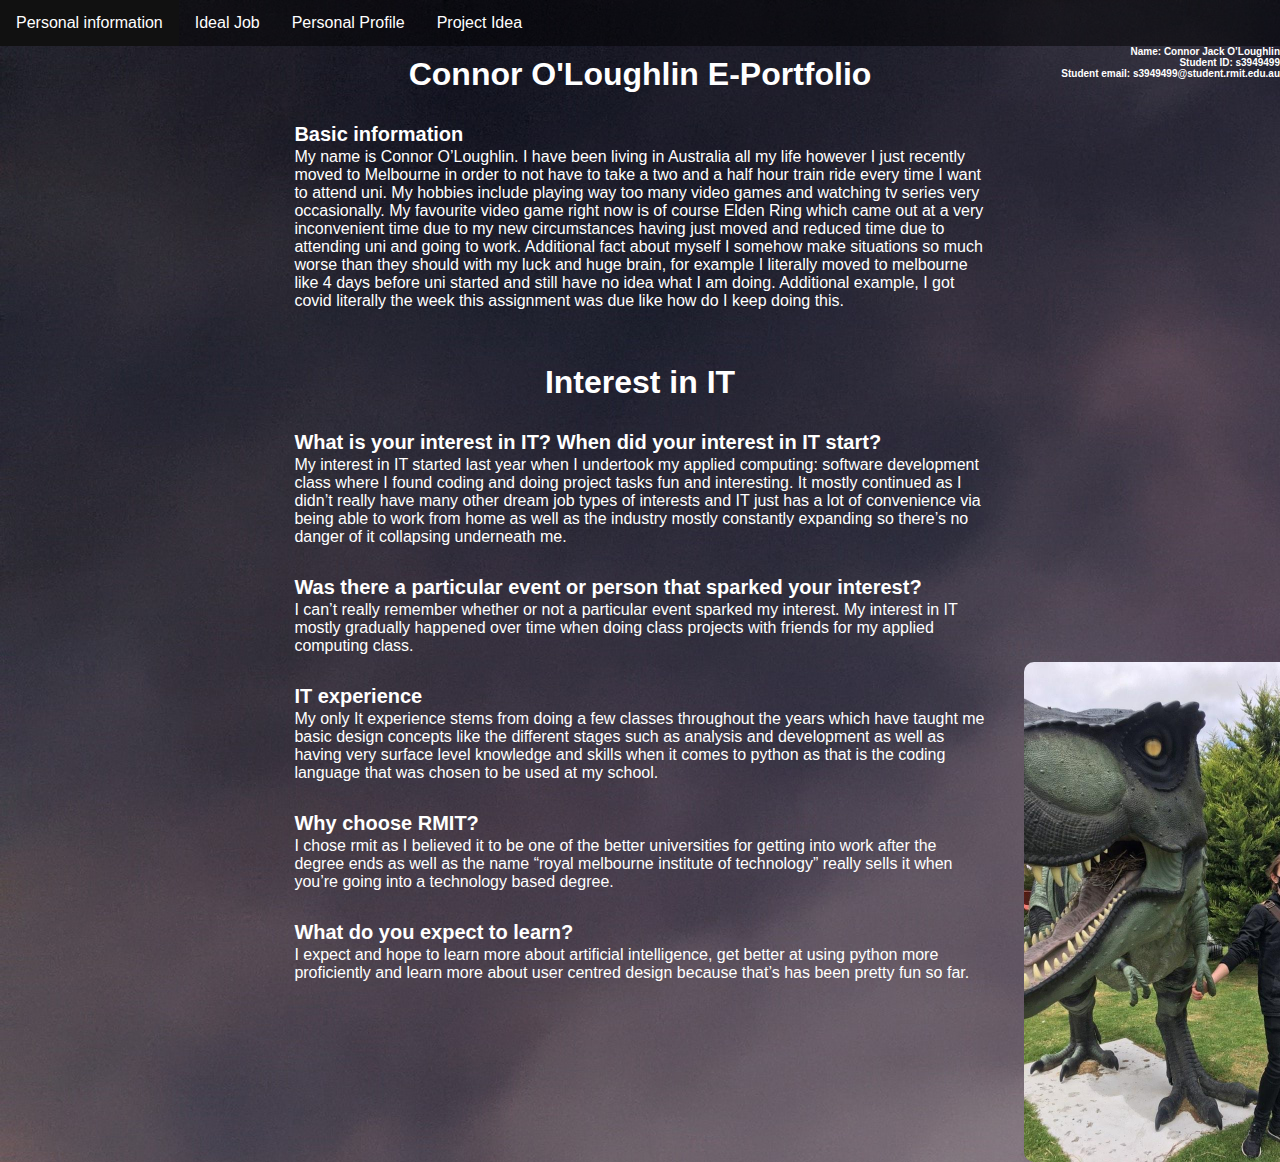
<file: index.html>
<html>
<head>
    <title>Connor O'Loughlin E-Portfolio</title>
    <link rel="stylesheet" href="style.css">

    <style>
    body {
      background-image: url(background.jpg);
      background-repeat: repeat-y;
    }
    </style>
</head>
<body>
      <div class="nav">
        <ul>
            <li><a href='index.html'>Personal information</a></li>
            <li><a href='ij.html'>Ideal Job</a></li>
            <li><a href='pp.html'>Personal Profile</a></li>
            <li><a href='projectidea.html'>Project Idea</a></li>
        </ul>
      </div>

      <div class=content>
        <h2>
Name: Connor Jack O’Loughlin <br>
Student ID: s3949499 <br>
Student email: s3949499@student.rmit.edu.au
        </h2>

        <h1> Connor O'Loughlin E-Portfolio </h1>
        <h3> Basic information </h3>
        <p> My name is Connor O’Loughlin. I have been living in Australia all my life however
          I just recently moved to Melbourne in order to not have to take a two and a half hour train ride every time I want to attend uni.
          My hobbies include playing way too many video games and watching tv series very occasionally. My favourite video
          game right now is of course Elden Ring which came out at a very inconvenient time due to my new
          circumstances having just moved and reduced time due to attending uni and going to work.
          Additional fact about myself I somehow make situations so much worse than they should with my luck and huge brain,
          for example I literally moved to melbourne like 4 days before uni started and still have no idea what I am doing.
          Additional example, I got covid literally the week this assignment was due like how do I keep doing this. </p>
<br>
<br>
<br>
        <h1> Interest in IT </h1>
        <h3> What is your interest in IT? When did your interest in IT start? </h3>
        <p>My interest in IT started last year when I undertook my applied computing: software development class where I found coding and doing project tasks fun and interesting. It mostly continued as I didn’t really have many other dream job types of interests and IT just has a lot of convenience via being able to work from home as well as the industry mostly constantly expanding so there’s no danger of it collapsing underneath me.</p>
        <h3> Was there a particular event or person that sparked your interest?  </h3>
        <p> I can’t really remember whether or not a particular event sparked my interest. My interest in IT mostly gradually happened over time when doing class projects with friends for my applied computing class. </p>
        <h3> IT experience </h3>
        <p> My only It experience stems from doing a few classes throughout the years which have taught me basic design concepts like the different stages such as analysis and development as well as having very surface level knowledge and skills when it comes to python as that is the coding language that was chosen to be used at my school. </p>
        <h3> Why choose RMIT? </h3>
        <p>I chose rmit as I believed it to be one of the better universities for getting into work after the degree ends as well as the name “royal melbourne institute of technology” really sells it when you’re going into a technology based degree. </p>
        <h3> What do you expect to learn? </h3>
        <p>I expect and hope to learn more about artificial intelligence, get better at using python more proficiently and learn more about user centred design because that’s has been pretty fun so far. </p>
        <img class="is-con" src="myself.jpg" alt="A picture of Connor">


      </div>


</body>
</html>
</file>
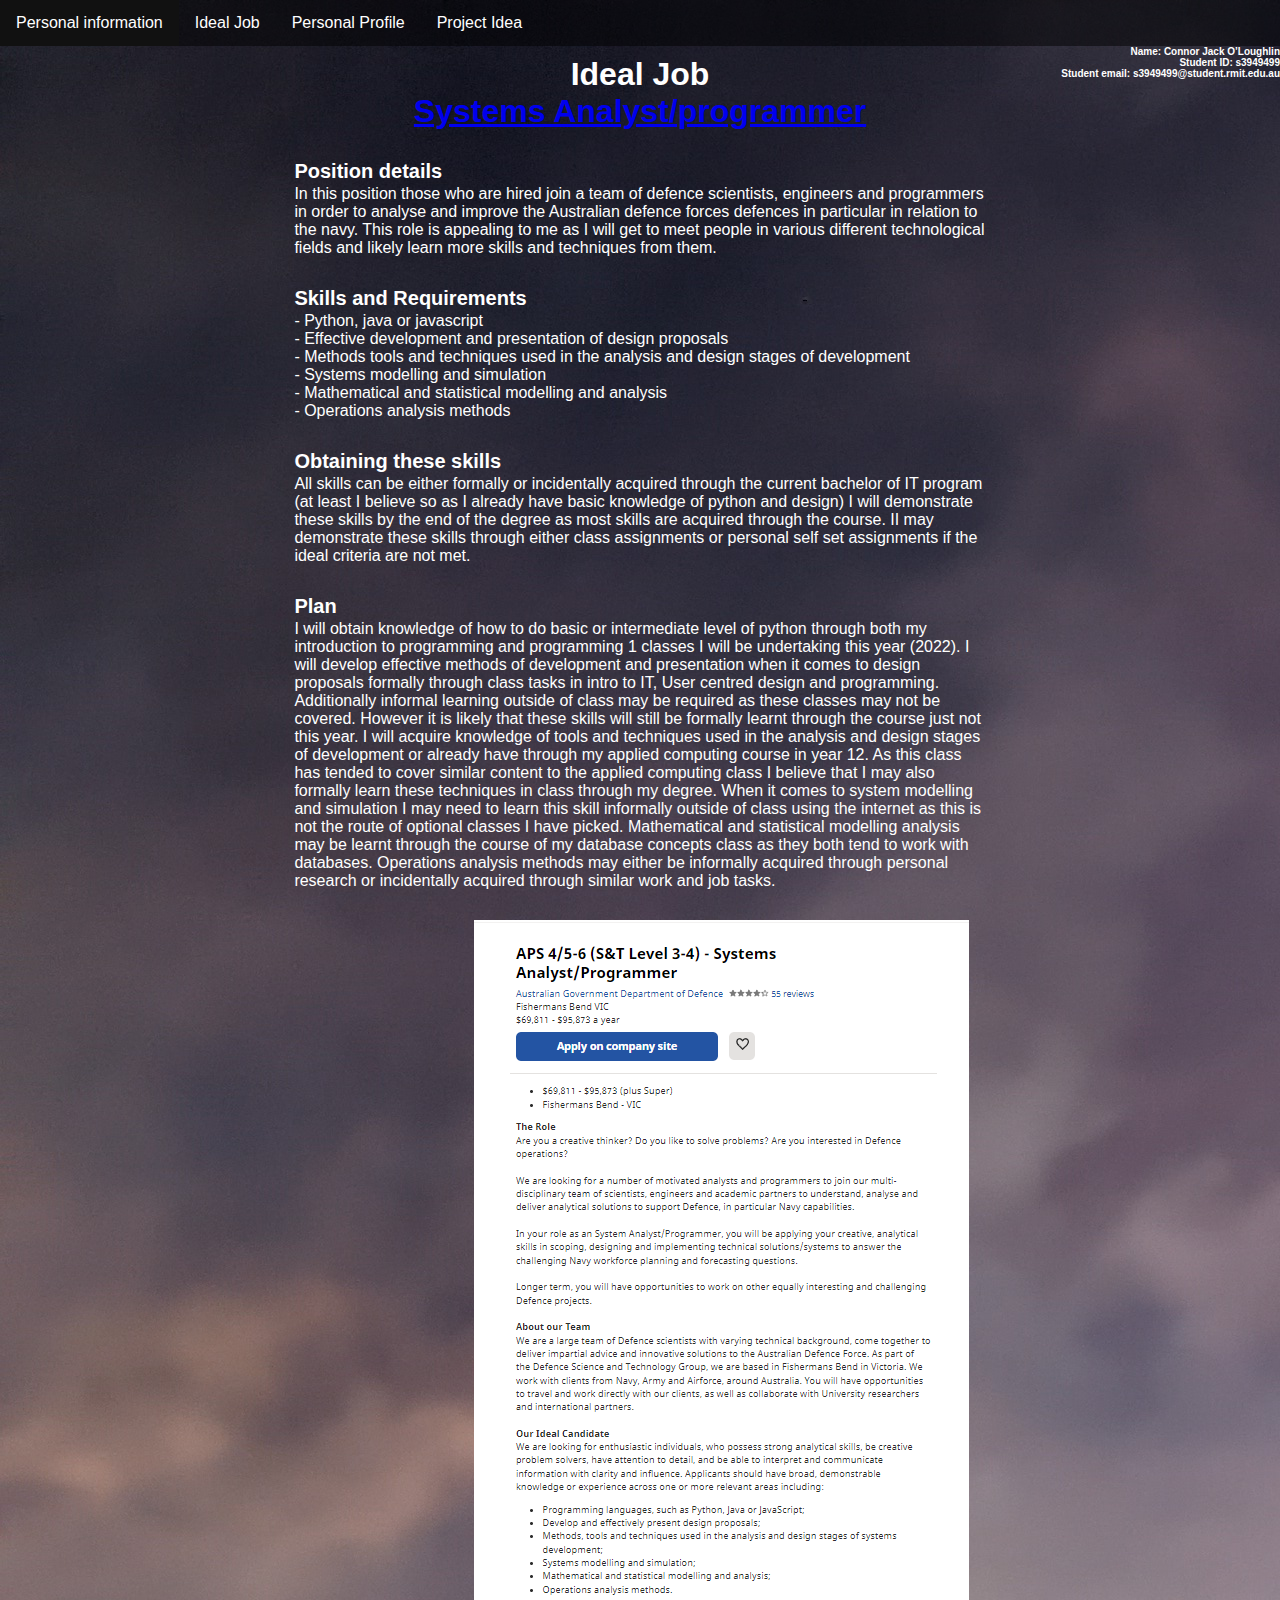
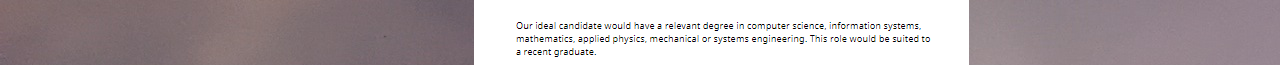
<file: ij.html>
<html>
<head>
    <title>Connor O'Loughlin E-Portfolio</title>
    <link rel="stylesheet" href="style.css">

    <style>
    body {
      background-image: url(background.jpg);
      background-repeat: repeat-y;
    }
    </style>
</head>
<body>
      <div class="nav">
        <ul>
            <li><a href='index.html'>Personal information</a></li>
            <li><a href='ij.html'>Ideal Job</a></li>
            <li><a href='pp.html'>Personal Profile</a></li>
            <li><a href='projectidea.html'>Project Idea</a></li>
        </ul>
      </div>

      <div class=content>
        <h2>
Name: Connor Jack O’Loughlin <br>
Student ID: s3949499 <br>
Student email: s3949499@student.rmit.edu.au
        </h2>

        <h1> Ideal Job <br> <a href="https://au.indeed.com/viewjob?jk=b8c2517871e8cb5c&tk=1funmuuprmari800&from=serp&vjs=3&advn=183783348675624&adid=385491601&ad=[base64]&sjdu=[base64]">Systems Analyst/programmer</a></h1>
        <h3> Position details </h3>
        <p> In this position those who are hired join a team of defence scientists, engineers and programmers in order to analyse and improve the Australian defence forces defences in particular in relation to the navy. This role is appealing to me as I will get to meet people in various different technological fields and likely learn more skills and techniques from them. </p>
        <h3> Skills and Requirements </h3>
        <p>
        -  Python, java or javascript  <br>
        -  Effective development and presentation of design proposals<br>
        -  Methods tools and techniques used in the analysis and design stages of development<br>
        -  Systems modelling and simulation<br>
        -  Mathematical and statistical modelling and analysis<br>
        -  Operations analysis methods </p>
        <h3> Obtaining these skills </h3>
        <p> All skills can be either formally or incidentally acquired through the current bachelor of IT program (at least I believe so as I already have basic knowledge of python and design)
I will demonstrate these skills by the end of the degree as most skills are acquired through the course. II may demonstrate these skills through either class assignments or personal self  set assignments if the ideal criteria are not met. </p>
<h3> Plan </h3>
<p> I will obtain knowledge of how to do basic or intermediate level of python through both my introduction to programming and programming 1 classes I will be undertaking this year (2022).
I will develop effective methods of development and presentation when it comes to design proposals formally through class tasks in intro to IT, User centred design and programming. Additionally informal learning outside of class may be required as these classes may not be covered. However it is likely that these skills will still be formally learnt through the course just not this year.
I will acquire knowledge of tools and techniques used in the analysis and design stages of development or already have through my applied computing course in year 12. As this class has tended to cover similar content to the applied computing class I believe that I may also formally learn these techniques in class through my degree.
When it comes to system modelling and simulation I may need to learn this skill informally outside of class using the internet as this is not the route of optional classes I have picked.
Mathematical and statistical modelling analysis may be learnt through the course of my database concepts class as they both tend to work with databases.
Operations analysis methods may either be informally acquired through personal research or incidentally acquired through similar work and job tasks.
 </p>
        <img class="is-job" src="idealjob.PNG" alt="job listing">


</body>
</html>
</file>
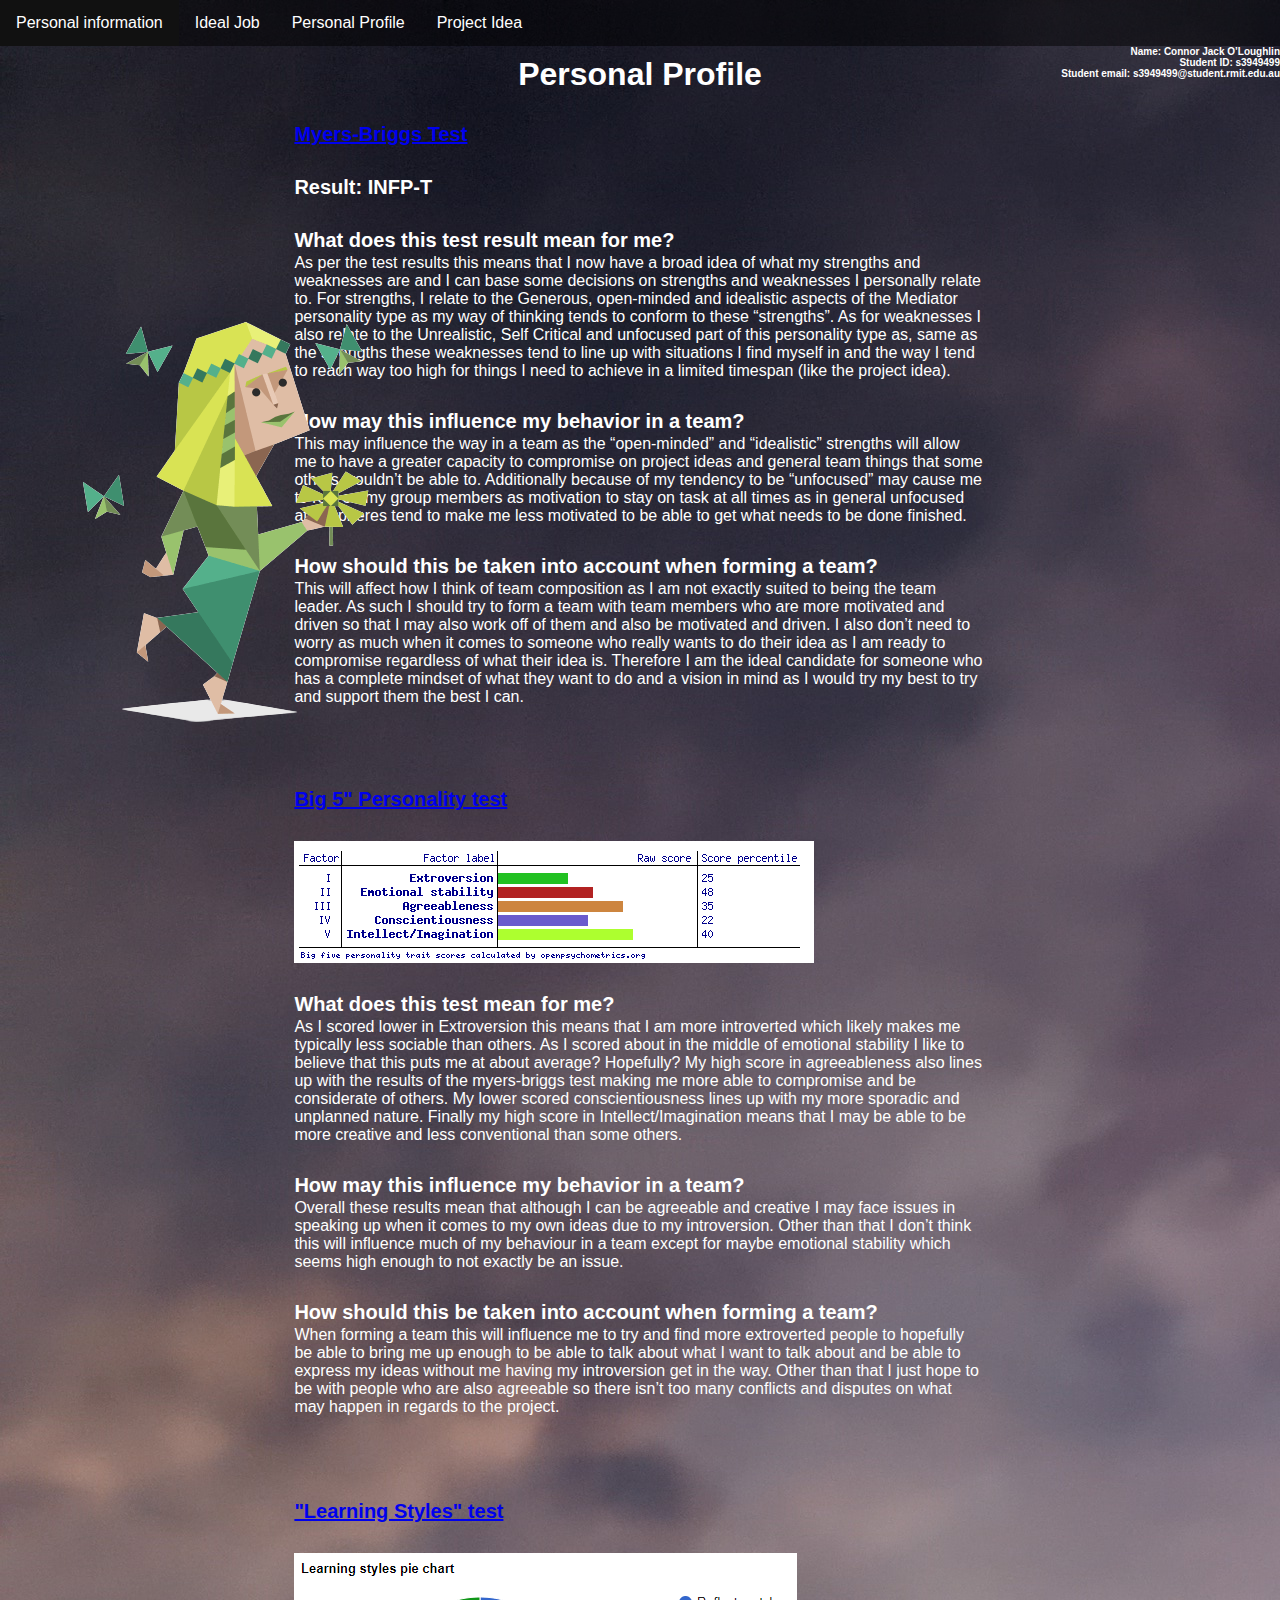
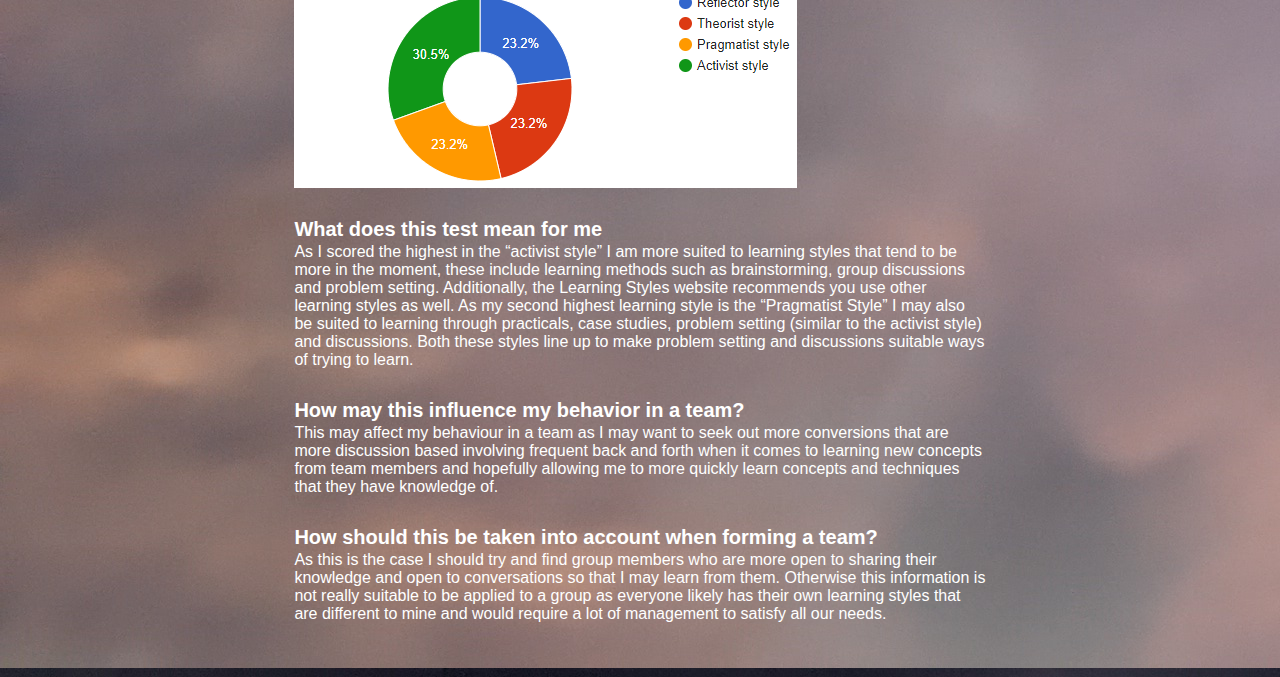
<file: pp.html>
<html>
<head>
    <title>Connor O'Loughlin E-Portfolio</title>
    <link rel="stylesheet" href="style.css">

    <style>
    body {
      background-image: url(background.jpg);
      background-repeat: repeat-y;
    }
    </style>
</head>
<body>
      <div class="nav">
        <ul>
            <li><a href='index.html'>Personal information</a></li>
            <li><a href='ij.html'>Ideal Job</a></li>
            <li><a href='pp.html'>Personal Profile</a></li>
            <li><a href='projectidea.html'>Project Idea</a></li>
        </ul>
      </div>

      <div class=content>
        <h2>
Name: Connor Jack O’Loughlin <br>
Student ID: s3949499 <br>
Student email: s3949499@student.rmit.edu.au
        </h2>
        <h1>Personal Profile </h1>
        <h3> <a href="https://www.16personalities.com/infp-personality">Myers-Briggs Test</a> </h3>
        <h3> Result: INFP-T </h3>
        <h3> What does this test result mean for me? </h3>
        <p> As per the test results this means that I now have a broad idea of what my strengths and weaknesses are and I can base some decisions on strengths and weaknesses I personally relate to. For strengths, I relate to the Generous, open-minded and idealistic aspects of the Mediator personality type as my way of thinking tends to conform to these “strengths”. As for weaknesses I also relate to the Unrealistic, Self Critical and unfocused part of this personality type as, same as the strengths these weaknesses tend to line up with situations I find myself in and the way I tend to reach way too high for things I need to achieve in a limited timespan (like the project idea). </p>
        <h3> How may this influence my behavior in a team? </h3>
        <p>This may influence the way in a team as the “open-minded” and “idealistic” strengths will allow me to have a greater capacity to compromise on project ideas and general team things that some others wouldn’t be able to. Additionally because of my tendency to be “unfocused” may cause me to rely on my group members as motivation to stay on task at all times as in general unfocused atmospheres tend to make me less motivated to be able to get what needs to be done finished. </p>
        <h3> How should this be taken into account when forming a team? </h3>
        <p> This will affect how I think of team composition as I am not exactly suited to being the team leader. As such I should try to form a team with team members who are more motivated and driven so that I may also work off of them and also be motivated and driven. I also don’t need to worry as much when it comes to someone who really wants to do their idea as I am ready to compromise regardless of what their idea is. Therefore I am the ideal candidate for someone who has a complete mindset of what they want to do and a vision in mind as I would try my best to try and support them the best I can. </p>
        <img class="infp" src="infp-mediator.png" alt="infp-t">
        <br>
        <br>
        <br>
        <h3> <a href="https://openpsychometrics.org/tests/IPIP-BFFM/results.php?r=2.4,2.9,3.5,2.8,3.7#_V">Big 5" Personality test</a> <h3>
        <img class="big5" src="BIG5-graphic.png" alt="big 5 results">
        <h3> What does this test mean for me? </h3>
        <p> As I scored lower in Extroversion this means that I am more introverted which likely makes me typically less sociable than others. As I scored about in the middle of emotional stability I like to believe that this puts me at about average? Hopefully? My high score in agreeableness also lines up with the results of the myers-briggs test making me more able to compromise and be considerate of others. My lower scored conscientiousness lines up with my more sporadic and unplanned nature. Finally my high score in Intellect/Imagination means that I may be able to be more creative and less conventional than some others. </p>
        <h3> How may this influence my behavior in a team? </h3>
        <p> Overall these results mean that although I can be agreeable and creative I may face issues in speaking up when it comes to my own ideas due to my introversion. Other than that I don’t think this will influence much of my behaviour in a team except for maybe emotional stability which seems high enough to not exactly be an issue. </p>
        <h3> How should this be taken into account when forming a team? </h3>
        <p> When forming a team this will influence me to try and find more extroverted people to hopefully be able to bring me up enough to be able to talk about what I want to talk about and be able to express my ideas without me having my introversion get in the way. Other than that I just hope to be with people who are also agreeable so there isn’t too many conflicts and disputes on what may happen in regards to the project. </p>
        <br>
        <br>
        <br>
        <h3> <a href="http://www.emtrain.eu/learning-styles/">"Learning Styles" test</a> </h3>
        <img class="LStest" src="LSemtest.PNG" alt="learning styles results">
        <h3> What does this test mean for me </h3>
        <p>As I scored the highest in the “activist style” I am more suited to learning styles that tend to be more in the moment, these include learning methods such as brainstorming, group discussions and problem setting. Additionally, the Learning Styles website recommends you use other learning styles as well. As my second highest learning style is the “Pragmatist Style” I may also be suited to learning through practicals, case studies, problem setting (similar to the activist style) and discussions. Both these styles line up to make problem setting and discussions suitable ways of trying to learn.</p>
        <h3>How may this influence my behavior in a team?</h3>
        <p> This may affect my behaviour in a team as I may want to seek out more conversions that are more discussion based involving frequent back and forth when it comes to learning new concepts from team members and hopefully allowing me to more quickly learn concepts and techniques that they have knowledge of. </p>
        <h3> How should this be taken into account when forming a team? </h3>
        <p> As this is the case I should try and find group members who are more open to sharing their knowledge and open to conversations so that I may learn from them. Otherwise this information is not really suitable to be applied to a group as everyone likely has their own learning styles that are different to mine and would require a lot of management to satisfy all our needs. </p>
        <br>
        <br>
        <br>




      </div>



</body>
</html>
</file>
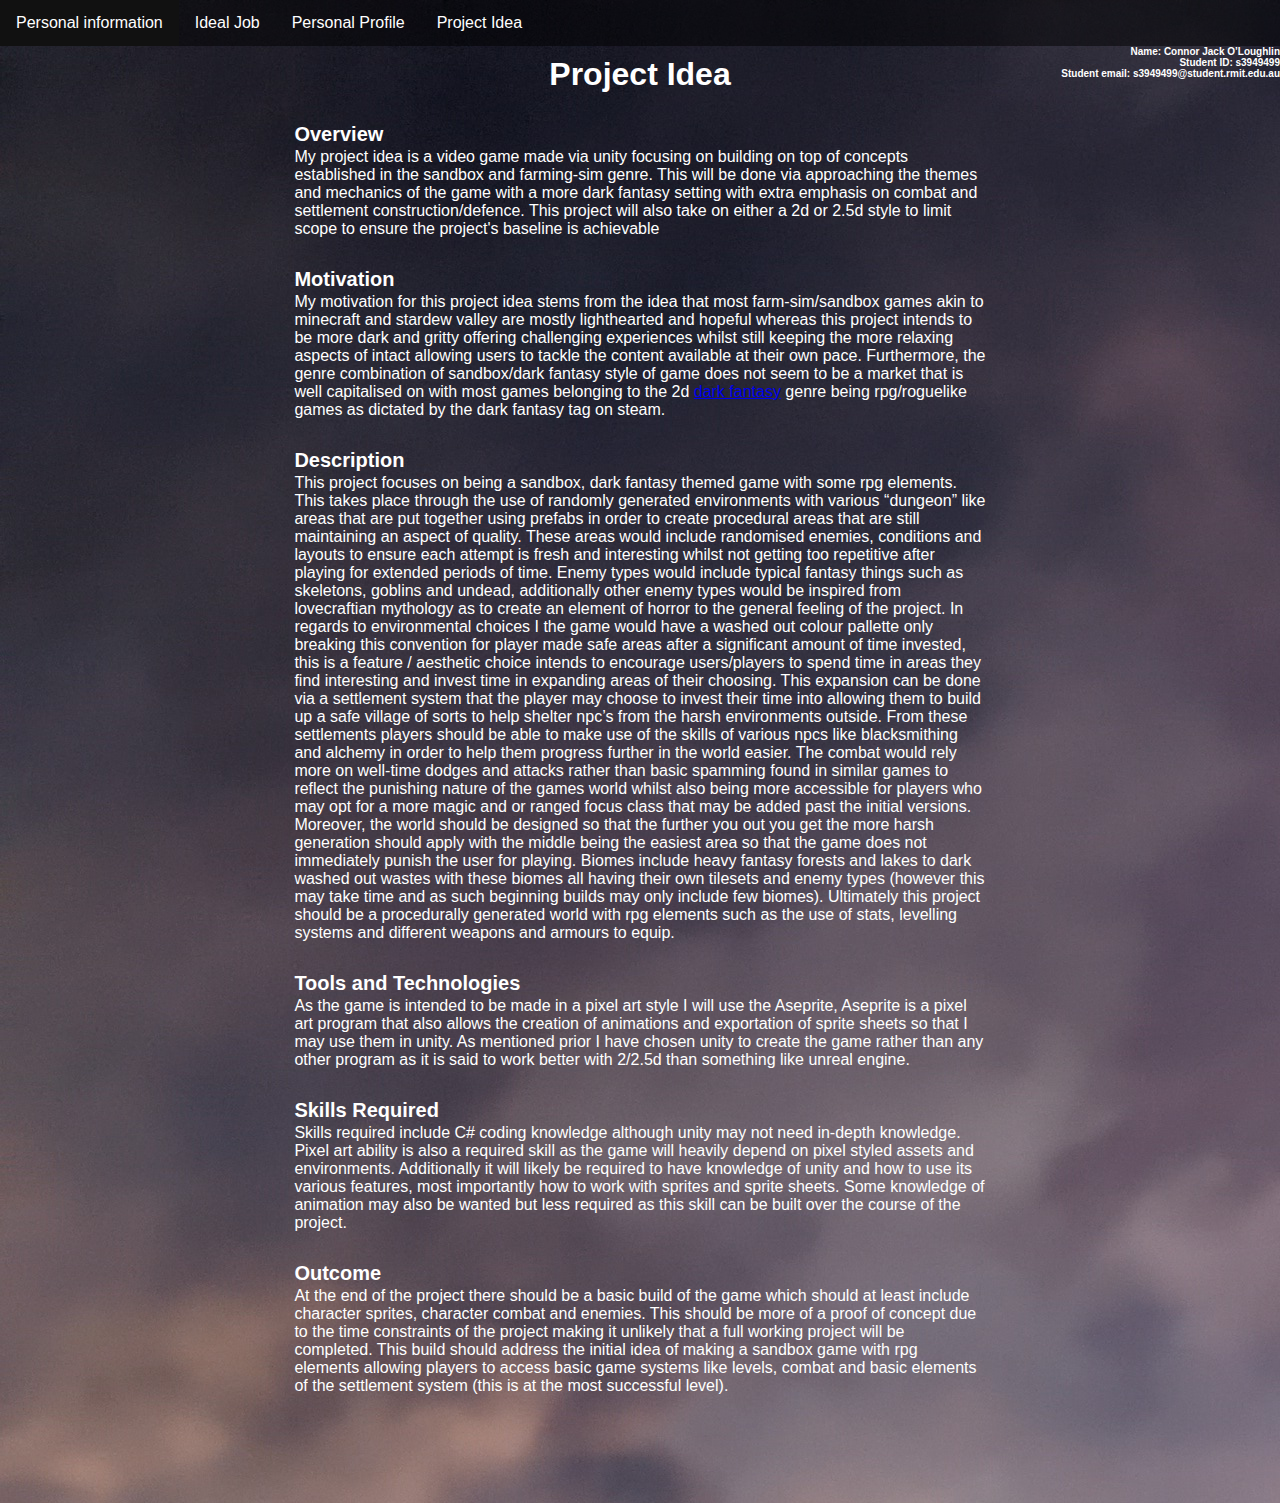
<file: projectidea.html>
<html>
<head>
    <title>Connor O'Loughlin E-Portfolio</title>
    <link rel="stylesheet" href="style.css">

    <style>
    body {
      background-image: url(background.jpg);
      background-repeat: repeat-y;
    }
    </style>
</head>
<body>
      <div class="nav">
        <ul>
            <li><a href='index.html'>Personal information</a></li>
            <li><a href='ij.html'>Ideal Job</a></li>
            <li><a href='pp.html'>Personal Profile</a></li>
            <li><a href='projectidea.html'>Project Idea</a></li>
        </ul>
      </div>

      <div class=content>
        <h2>
Name: Connor Jack O’Loughlin <br>
Student ID: s3949499 <br>
Student email: s3949499@student.rmit.edu.au
        </h2>
        <h1> Project Idea </h1>
        <h3> Overview </h3>
        <p> My project idea is a video game made via unity focusing on building on top of concepts established in the sandbox and farming-sim genre.
          This will be done via approaching the themes and mechanics of the game with a more dark fantasy setting with extra emphasis on combat and settlement construction/defence.
          This project will also take on either a 2d or 2.5d style to limit scope to ensure the project's baseline is achievable </p>
        <h3> Motivation </h3>
        <p> My motivation for this project idea stems from the idea that most farm-sim/sandbox games akin to minecraft and stardew valley are mostly lighthearted and hopeful
           whereas this project intends to be more dark and gritty offering challenging experiences whilst still keeping the more relaxing aspects of intact allowing users to tackle
            the content available at their own pace. Furthermore, the genre combination of sandbox/dark fantasy style of game does not seem to be a market that is well capitalised on
             with most games belonging to the 2d <a href="https://www.google.com/url?q=https://store.steampowered.com/tags/en/Dark%2BFantasy&sa=D&source=docs&ust=1648192917689961&usg=AOvVaw2CbRLq-dKQZa7tQENdLJ-A">dark fantasy</a> genre being rpg/roguelike games as dictated by the dark fantasy tag on steam. </p>
        <h3> Description </h3>
        <p>This project focuses on being a sandbox, dark fantasy themed game with some rpg elements. This takes place through the use of randomly generated environments with various “dungeon” like areas
           that are put together using prefabs in order to create procedural areas that are still maintaining an aspect of quality.  These areas would include randomised enemies, conditions and layouts
           to ensure each attempt is fresh and interesting whilst not getting too repetitive after playing for extended periods of time. Enemy types would include typical fantasy things such as skeletons,
           goblins and undead, additionally other enemy types would be inspired from lovecraftian mythology as to create an element of horror to the general feeling of the project. In regards to environmental
            choices I the game would have a washed out colour pallette only breaking this convention for player made safe areas after a significant amount of time invested, this is a feature / aesthetic choice
            intends to encourage users/players to spend time in areas they find interesting and invest time in expanding areas of their choosing. This expansion can be done via a settlement system that the player
            may choose to invest their time into allowing them to build up a safe village of sorts to help shelter npc’s from the harsh environments outside. From these settlements players should be able to make
            use of the skills of various npcs like blacksmithing and alchemy in order to help them progress further in the world easier. The combat would rely more on well-time dodges and attacks rather than
            basic spamming found in similar games to reflect the punishing nature of the games world whilst also being more accessible for players who may opt for a more magic and or ranged focus class that
            may be added past the initial versions. Moreover, the world should be designed so that the further you out you get the more harsh generation should apply with the middle being the easiest area
            so that the game does not immediately punish the user for playing. Biomes include heavy fantasy forests and lakes to dark washed out wastes with these biomes all having their own tilesets
            and enemy types (however this may take time and as such beginning builds may only include few biomes). Ultimately this project should be a procedurally generated world with rpg elements such
            as the use of stats, levelling systems and different weapons and armours to equip. </p>
        <h3> Tools and Technologies </h3>
        <p> As the game is intended to be made in a pixel art style I will use the Aseprite, Aseprite is a pixel art program that also allows the creation of animations and exportation of sprite sheets so
           that I may use them in unity. As mentioned prior I have chosen unity to create the game rather than any other program as it is said to work better with 2/2.5d than something like unreal engine. </p>
        <h3> Skills Required </h3>
        <p> Skills required include C# coding knowledge although unity may not need in-depth knowledge. Pixel art ability is also a required skill as the game will heavily depend on pixel styled assets and environments.
           Additionally it will likely be required to have knowledge of unity and how to use its various features,  most importantly how to work with sprites and sprite sheets. Some knowledge of animation may also be
            wanted but less required as this skill can be built over the course of the project. </p>
        <h3> Outcome </h3>
        <p> At the end of the project there should be a basic build of the game which should at least include character sprites, character combat and enemies. This should be more of a proof of concept due to the
           time constraints of the project making it unlikely that a full working project will be completed. This build should address the initial idea of making a sandbox game with rpg elements allowing players to
           access basic game systems like levels, combat and basic elements of the settlement system (this is at the most successful level). </p>
           <br>
           <br>
           <br>
           <br>
           <br>
           <br>






</body>
</html>
</file>
<file: style.css>
*{
    margin: 0;
    padding: 0;
    font-family: sans-serif;
}

.nav ul{
    list-style-type: none;
    margin: 0;
    padding: 0;
    overflow: hidden;
    background-color: rgba(0, 0, 0, 0.5);
}
.nav li{
    float: left;
}
.nav li a{
  display: block;
  color: white;
  text-align: center;
  padding: 14px 16px;
  text-decoration: none;
}
.nav li a:hover{
  background-color: #111;
}
.content h1{
  text-align: center;
  color: white;

}
.content h2{
  text-align: right;
  height: 10px;
  font-size: 10px;
  color: white;
}
.content p
{
  text-align: left center;
  color: white;
  font-size: 16px;
  margin-left: 23%;
  margin-right: 23%;
  margin-top: 2px;
}


.content h3{
text-align: center left;
color: white;
font-size: 20px;
margin-left: 23%;
margin-right: 23%;
margin-top: 30px;
}


.is-job {
  width: 495px;
  height: 745px;
  margin-left: 37%;
  margin-right: 70%;
  margin-top: 30px;
  background-image: url("idealjob.PNG")
}
.is-con {
  width: 375px;
  height: 500px;
  background-image: url("myself.jpg");
  margin-left: 80%;
  margin-top: -25%;
  border-radius: 10px;
}
.infp{
  background-image: url("infp-mediator.png");
  margin-left: 2%;
  margin-top: -30%;
}
.LStest{
  margin-left: 23%;
  margin-top: 30px;

}
</file>
